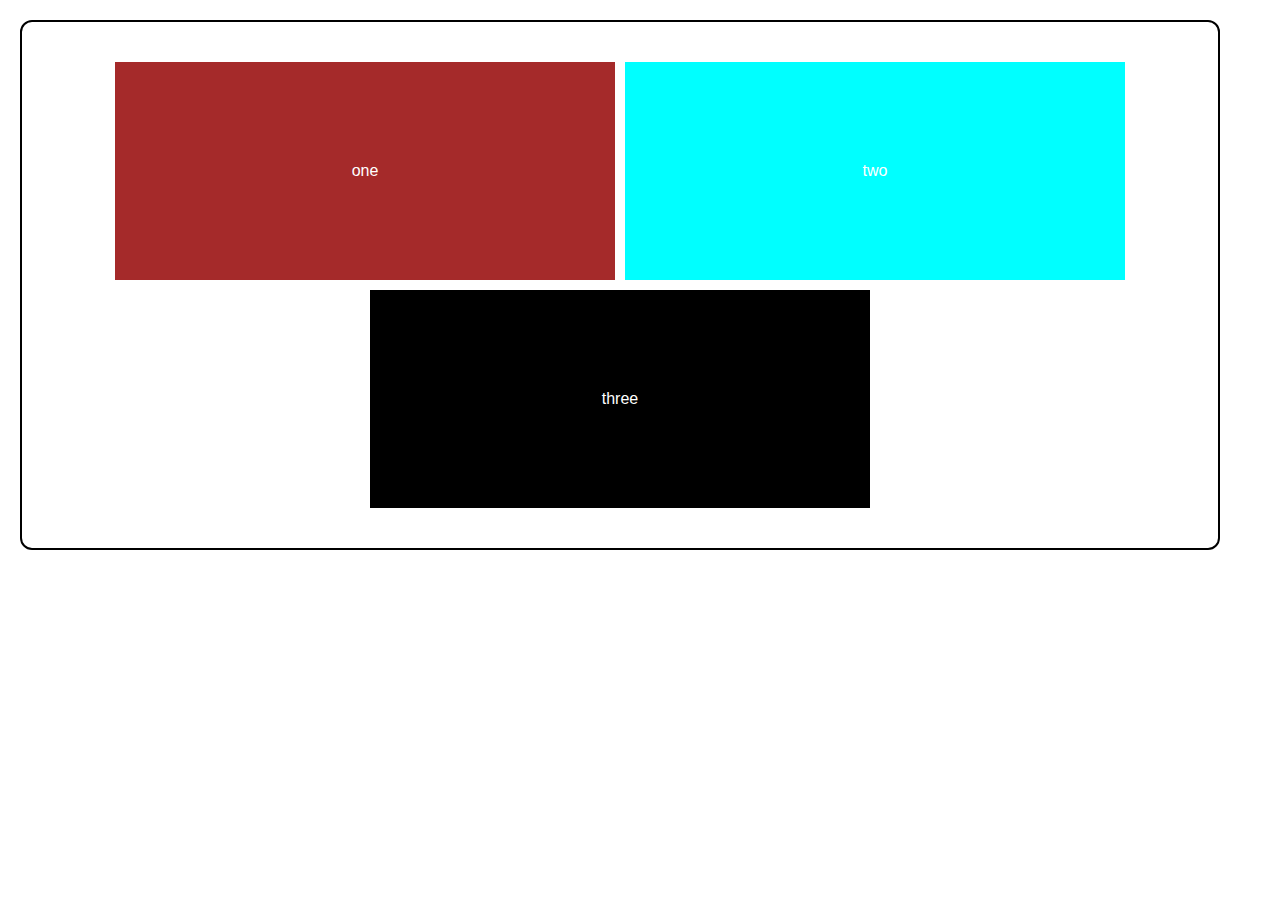
<file: 02.flex_wrap/index.html>
<!DOCTYPE html>
<html lang="en">
<head>
    <meta charset="UTF-8">
    <meta name="viewport" content="width=device-width, initial-scale=1.0">
    <title>Document</title>
    <link rel="stylesheet" href="styles.css">
</head>
<body>
    <div class="box">
        <div class=" card one">one</div>
        <div class="card two">two</div>
        <div class="card three">three</div>
    </div>
    
</body>
</html>
</file>
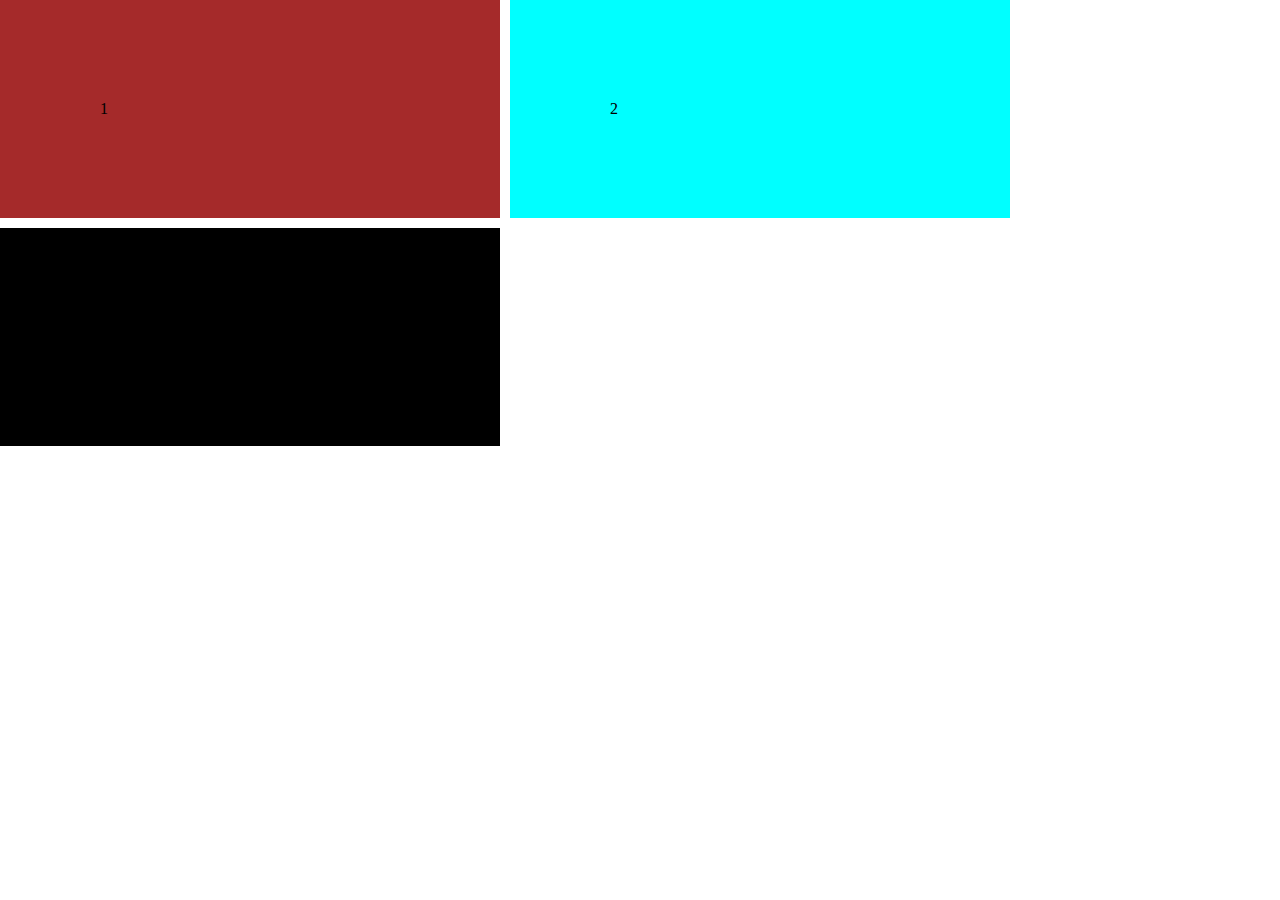
<file: 03.flex_flow/index.html>
<!DOCTYPE html>
<html lang="en">
<head>
    <meta charset="UTF-8">
    <meta name="viewport" content="width=device-width, initial-scale=1.0">
    <title>Document</title>
    <link rel="stylesheet" href="styles.css">
</head>
<body>
    <div class="box">
        <div class="card one">1</div>
        <div class="card two">2</div>
        <div class="card three">3</div>
    </div>
</body>
</html>
</file>
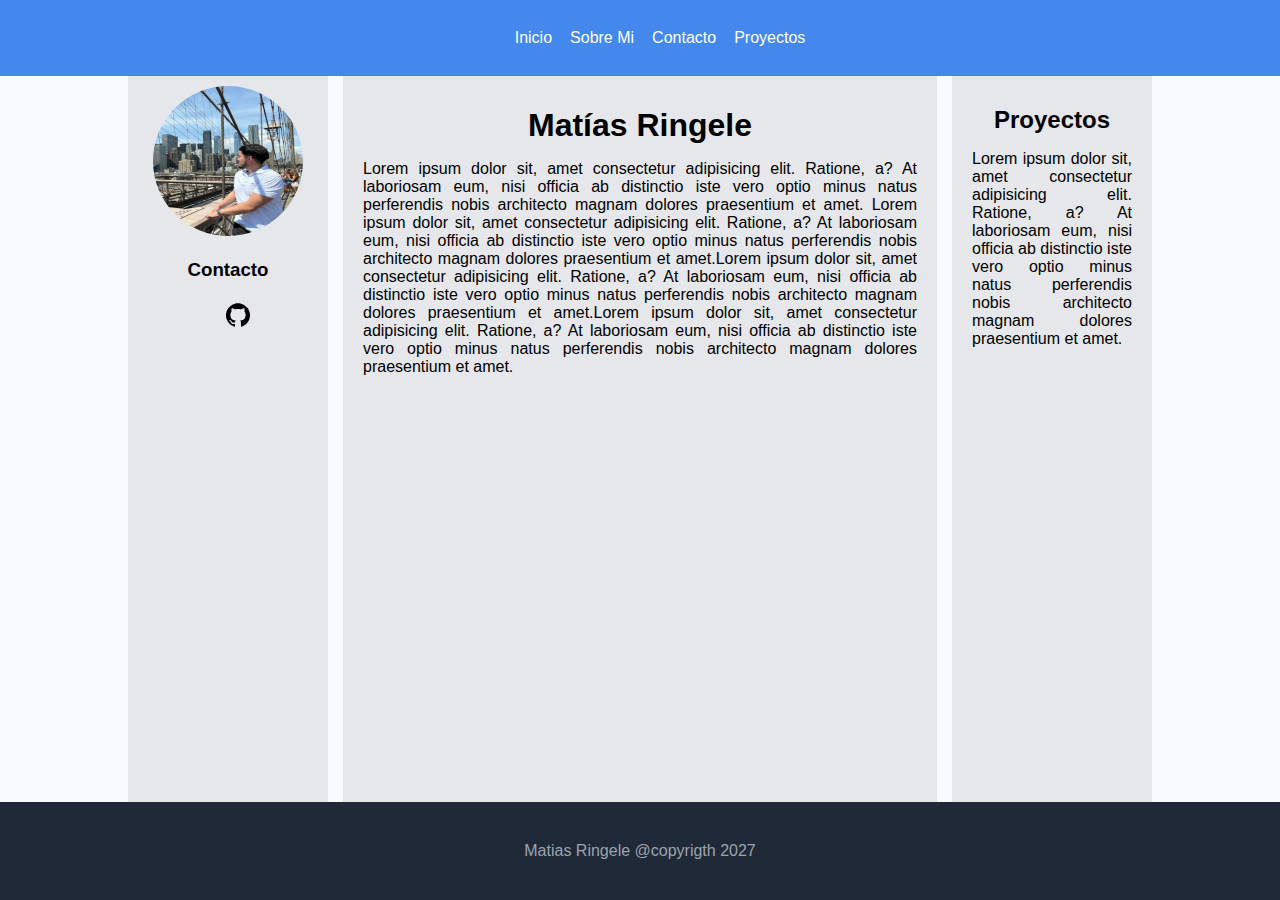
<file: 04.layout/index.html>
<!DOCTYPE html>
<html lang="en">
<head>
    <meta charset="UTF-8">
    <meta name="viewport" content="width=device-width, initial-scale=1.0">
    <link rel="stylesheet" href="styles.css">
    <title>Practicando layout</title>
</head>
<body>
    <header class="header">
        <nav class="main-navbar">
            <ul class="flex">
                <li><a href="">Inicio</a></li>
                <li><a href="">Sobre Mi</a></li>
                <li><a href="">Contacto</a></li>
                <li><a href="">Proyectos</a></li>
            </ul>
        </nav>
    </header>
    <div class="main-wrapper">
        <aside class="secondary-navbar">
        <img src="iconos/fotoperfil.jpg" alt="foto perfil" class="foto-perfil">
        <nav>
            <h3>Contacto</h3>
            <ul class="secondary-navbar-icon">
               <li>
                <a href="https://github.com/ringeledev">
                    <img src="iconos/github-icon.svg" alt="icono github" class="icon">
                </a>
               </li>
            </ul>
        </nav>
        </aside>

        <main>
            <h1>Matías Ringele</h1>
            <p>Lorem ipsum dolor sit, amet consectetur adipisicing elit. Ratione, a? At laboriosam eum, nisi officia ab distinctio iste vero optio minus natus perferendis nobis architecto magnam dolores praesentium et amet.
            Lorem ipsum dolor sit, amet consectetur adipisicing elit. Ratione, a? At laboriosam eum, nisi officia ab distinctio iste vero optio minus natus perferendis nobis architecto magnam dolores praesentium et amet.Lorem ipsum dolor sit, amet consectetur adipisicing elit. Ratione, a? At laboriosam eum, nisi officia ab distinctio iste vero optio minus natus perferendis nobis architecto magnam dolores praesentium et amet.Lorem ipsum dolor sit, amet consectetur adipisicing elit. Ratione, a? At laboriosam eum, nisi officia ab distinctio iste vero optio minus natus perferendis nobis architecto magnam dolores praesentium et amet.
            </p>
        </main>

        <aside>
            <h2>Proyectos</h2>
            <p>Lorem ipsum dolor sit, amet consectetur adipisicing elit. Ratione, a? At laboriosam eum, nisi officia ab distinctio iste vero optio minus natus perferendis nobis architecto magnam dolores praesentium et amet.</p>
        </aside>
    </div>
    
    <footer>
        Matias Ringele @copyrigth 2027
    </footer>
</body>
</html>
</file>
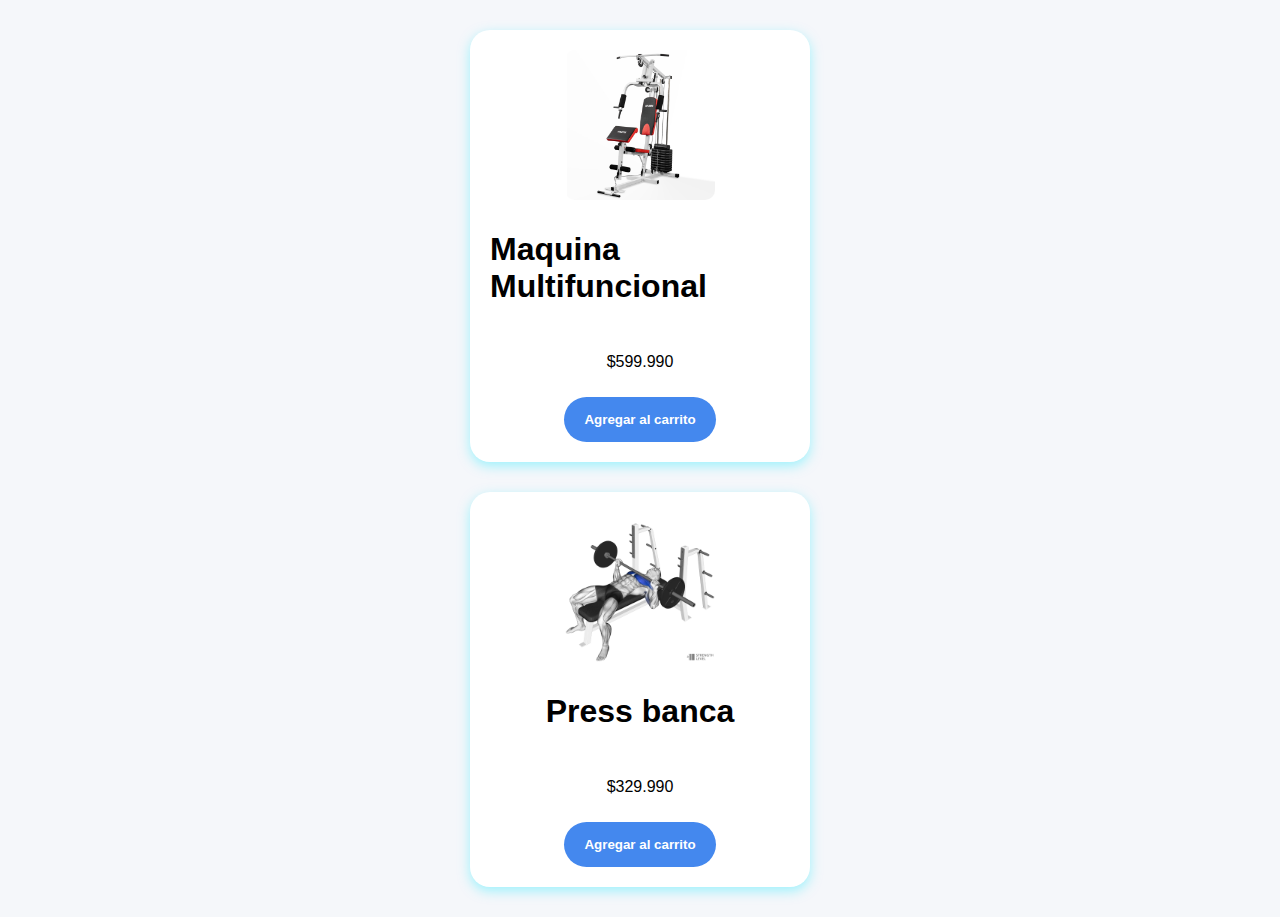
<file: 05.desafio_producto/index.html>
<!DOCTYPE html>
<html lang="en">
<head>
    <meta charset="UTF-8">
    <meta name="viewport" content="width=device-width, initial-scale=1.0">
    <link rel="stylesheet" href="styles.css">
    <title>desafio</title>
</head>
<body>
    <div  class="flexbox">
        <div class="box box1">
            <img class="producto" src="maquina.jpg" alt="maquina multifuncional">
            <h1>Maquina Multifuncional</h1>
            <p>$599.990</p>
            <button class="btn btn--carrito">
            Agregar al carrito
            </button>
        </div>
    </div>

    <div  class="flexbox">
        <div class="box box2">
            <img  class="producto" src="press-banca.jpg" alt="maquina press banca">
            <h1>Press banca</h1>
            <p>$329.990</p>
            <button class="btn btn--carrito">
            Agregar al carrito
            </button>
        </div>
    </div>

    
</body>
</html>
</file>
<file: 02.flex_wrap/styles.css>
/* Cuando los ítems sean demasiados para desplegarlos en una línea, serán repartidos en la línea siguiente. El ejemplo en vivo de abajo contiene ítems que se les ha asignando un ancho, donde el ancho total de los ítems excede al del contenedor flex. */

body{
    margin: 0;
    font-family:sans-serif ;
}

.box{
    display: flex;
    flex-wrap: wrap;
    gap: 10px;
    padding: 40px;
    color: white;
    justify-content: center;
    border-radius: 12px;
    box-sizing: border-box;
    text-align: center;
    border: 2px solid black;
    margin: 20px;
    max-width: 1200px;

}

.card{
    flex: 1 1 250px;
    max-width: 300px;
    padding: 20px;
    
}

.one{
    background-color: brown;
    padding: 100px;
}
.two{
    background-color: aqua;
    padding: 100px;
}
.three{
    background-color: black;
    padding: 100px;
}
</file>
<file: 03.flex_flow/styles.css>
/* Se pueden combinar las propiedades flex-direction y flex-wrap en la abreviatura flex-flow . El primer valor especificado es flex-direction y el segundo valor es flex-wrap. */



body{
    margin: 0;
}

.box{
    display: flex;
    flex-flow: row wrap;
    gap: 10px;
}


.card{
    flex: 1 1 250px;
    max-width: 300px;
    padding: 20px;
    
}

.one{
    background-color: brown;
    padding: 100px;
}
.two{
    background-color: aqua;
    padding: 100px;
}
.three{
    background-color: black;
    padding: 100px;
}
</file>
<file: 04.layout/styles.css>
body{
    margin: 0;
    font-family: sans-serif;
    display: flex;
    flex-direction: column;
    align-items: center;
    min-height: 100vh;
    /* background-color: #ddd;   */
    background-color: #f9fafb ;
    
}
ul{
    list-style: none;
}
body, div{
    box-sizing: border-box;
}
/* HEADER */
.header{
   background-color: #48e;
   padding: 5px;
}
header{
    display: block;
}

.main-navbar li{
    display: flex;
}

.main-navbar ul{
    display: flex;
    justify-content: center;
}

.main-navbar a{
    color: white;
    text-decoration: none;
    padding: 8px 9px;
    display: inline-block;
    transition: color 0.5s ease;
}
li{
    display: list-item;

}

.main-wrapper, footer, header{
    width: 100%;

}

/* MAIN WRAPPER */
main{
    min-width: 300px;
    flex-grow: 1;
}

aside,main{
    padding: 10px 20px;
    flex-basis: 0;
    /* background-color: #fff; */
    background-color: #e5e7eb;
}
.main-wrapper {
    display: flex;
    flex-grow: 1;
    gap:15px;
    text-align: center;
    max-width: 1024px;

}
.main-wrapper a{
    text-decoration: none;
}

.secondary-navbar{
    min-width: 10rem;
    text-align: center;
}
.secondary-navbar ul{
    padding: 0;
}


.secondary-navbar a{
    color: #48e;
    display: inline-block;
    padding: 6px 10px;
}

/* HOVER  */
.main-navbar a:hover{
     /* color: #b3d4fc; */
     /* color: #cccccc; */
    color: #b3d4fc;
        
}

aside :last-child{
    min-width: 10rem;
}
/* FOOTER */

footer{
    padding: 40px;
    color: #9ca3af ;
    text-align: center;
    background-color: #1f2937 ;
}
@media screen and (max-width:600px) {
    aside:last-child{
        display: none;
    } 
}

@media screen and (max-width:580px) {
    .main-wrapper{
        flex-direction: column;
    }
    
}

/* iconos  */
.icon{
  width: 24px;
  height: 24px;
  margin-right: 8px;
  vertical-align: middle;
}

/* parrafo */
p{
    text-align: justify;
}
h1, h2, h3 {
  text-align: center;
  font-weight: 600;
  margin-bottom: 10px;
}

.foto-perfil{
    width: 150px;
    height: 150px;
    border-radius: 50%;
}
/* nuevo */
</file>
<file: 05.desafio_producto/styles.css>
body{
    font-family: sans-serif;
    margin: 0;
    background-color: #f5f7fa;
}

.flexbox{
    display: flex;
    align-items: center;
    justify-content: center;
    margin: 30px;
    flex-wrap: wrap;
    gap: 20px;
}

.box{
   width: 100%;
    max-width:300px;
    background-color: #ffff ;
    border-radius: 20px;
    padding: 20px;
    display: flex;
    flex-direction: column;
    align-items: center;
    gap: 10px;
    box-shadow: 0 4px 12px rgba(72, 238, 255, 0.5); /* sombra celeste */
}

.producto{
    width: 100%;
    max-width: 150px;
    border-radius: 20px;
    height: auto;
    border-radius: 10px;
}

.btn{
    border-radius:50px ;
    padding: 15px 20px;
    font-weight: bold;
    color: #fff;
    border:none;
    transition: all 0.3s ease;
    cursor: pointer;
}

.btn--carrito{
    background-color: #48ef;
}

.btn:hover{
    background-color: #fff;
    color: #48ef;
    border:1px solid #48ef;
    transform: scale(0.95);
}
</file>
